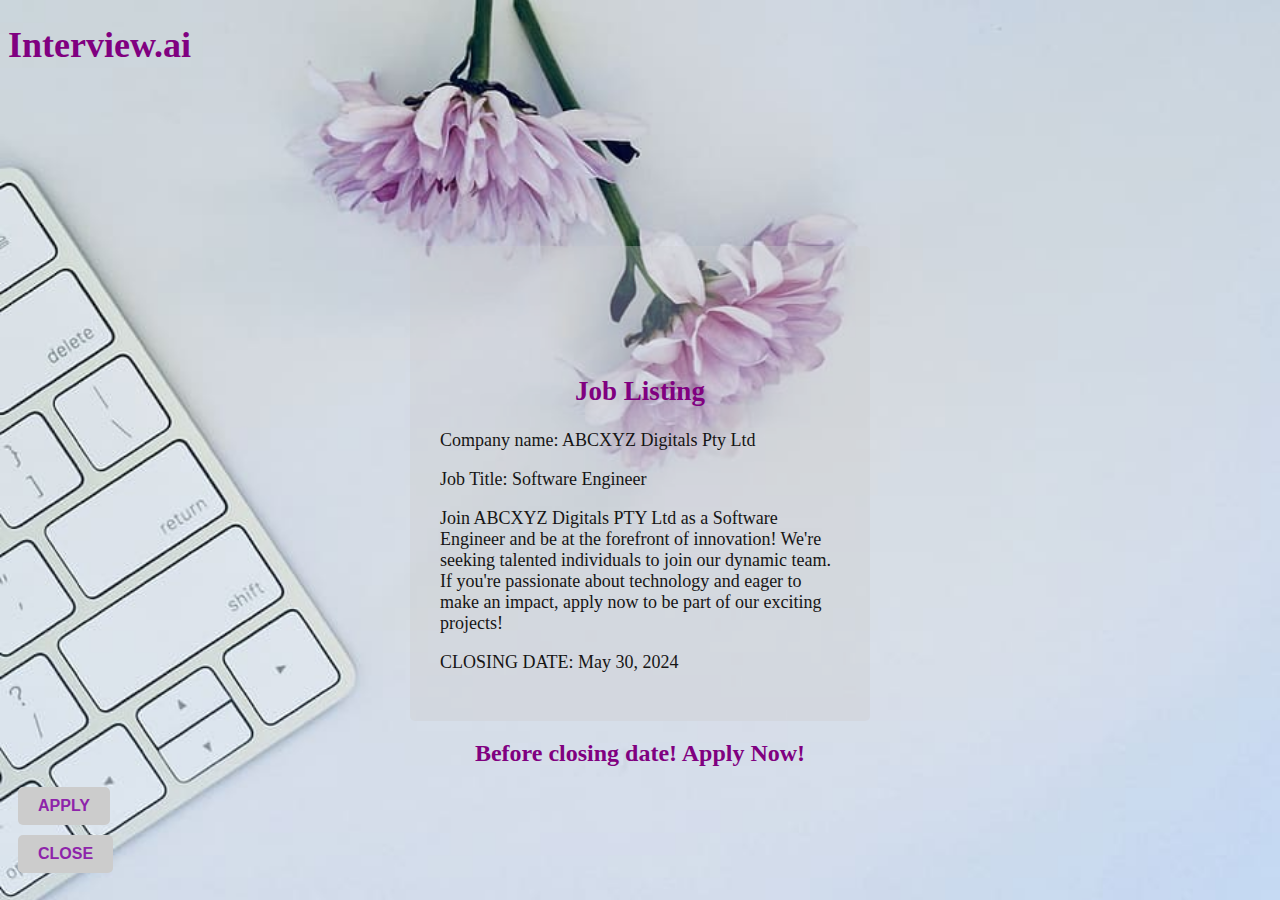
<file: index.html>
<!DOCTYPE HTML>
<html>
<head>
<title>Software Engineer Job Listing - ABCXYZ Digitals Pty Ltd</title>
<link rel="stylesheet" type="text/css" href="main.css">
<script src="app.js"></script>
<meta name="viewport" content="width=device-width, initial-scale=1">
</head>
<body>
<h1 class="site-title">Interview.ai</h1>
<div class="container">
<div class="job-description">
<h2 class="Listing">Job Listing</h2>
<p>Company name: ABCXYZ Digitals Pty Ltd</p>
<p>Job Title: Software Engineer</p>
<p>Join ABCXYZ Digitals PTY Ltd as a Software Engineer and be at the forefront of innovation! We're seeking talented individuals to join our dynamic team. If you're passionate about technology and eager to make an impact, apply now to be part of our exciting projects!</p>
<p>CLOSING  DATE: May 30, 2024</p>
</div>
</div>
<a id="demo"></a>
<h2> Before closing date! Apply Now!</h2>
<button id="apply-button" class="apply" onclick="redirectToApplicationPage()">Apply</button>
<button id="close-button" class="close" onclick="redirectToClosingPage()">Close</button>
<script>
function redirectToApplicationPage() {
  window.location.href = "application.html";
}

function redirectToClosingPage() {
  window.location.href = "closing.html";
}
</script>
</body>
</html>
</file>
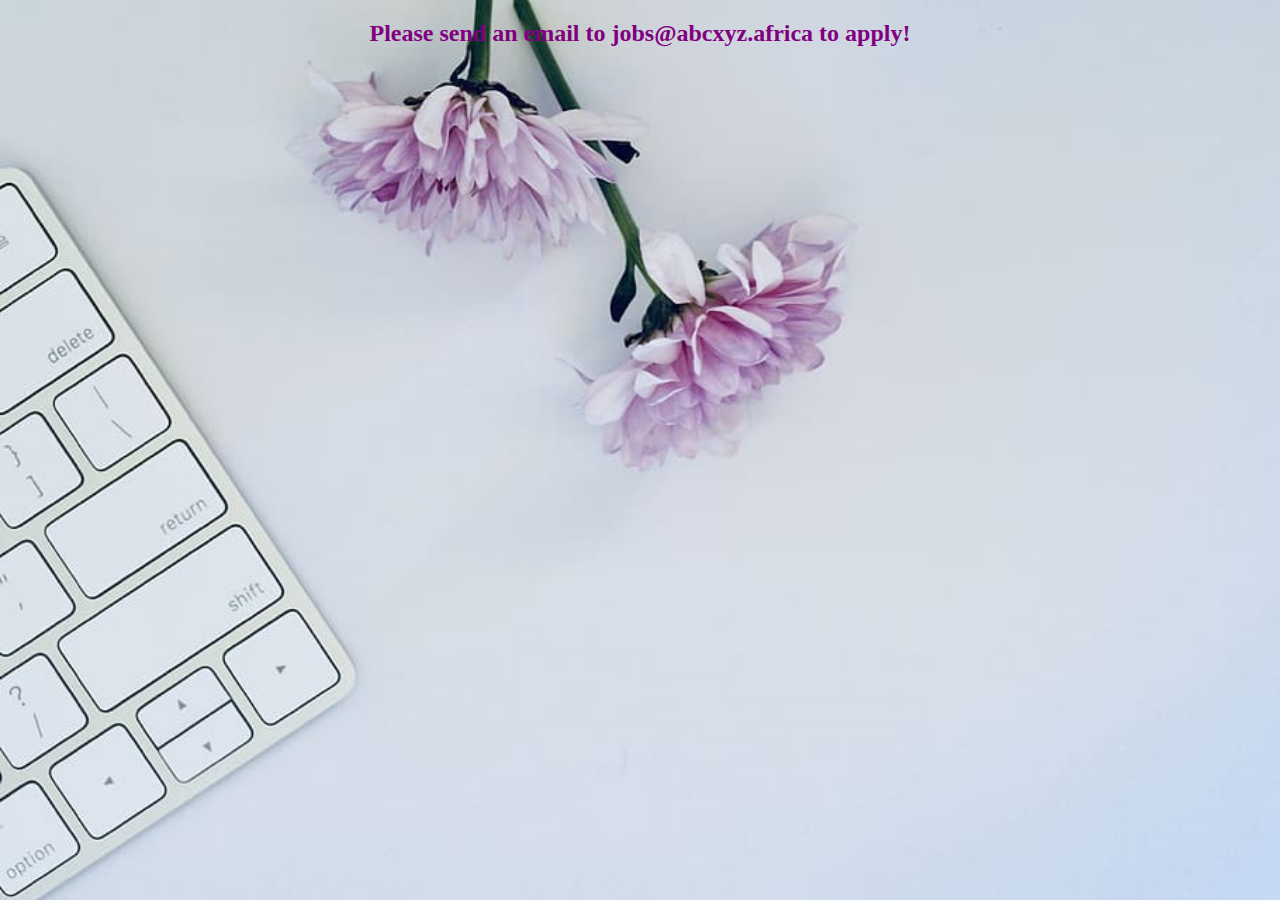
<file: application.html>
<!DOCTYPE HTML>
<html>
<head>
<title>Application</title>
<link rel="stylesheet" type="text/css" href="main.css">
<script src="app.js"></script>
<meta name="viewport" content="width=device-width, initial-scale=1">
</head>
<body>
<h2 class="site-title">Please send an email to jobs@abcxyz.africa to apply!</h2>
</body>
</html>
</file>
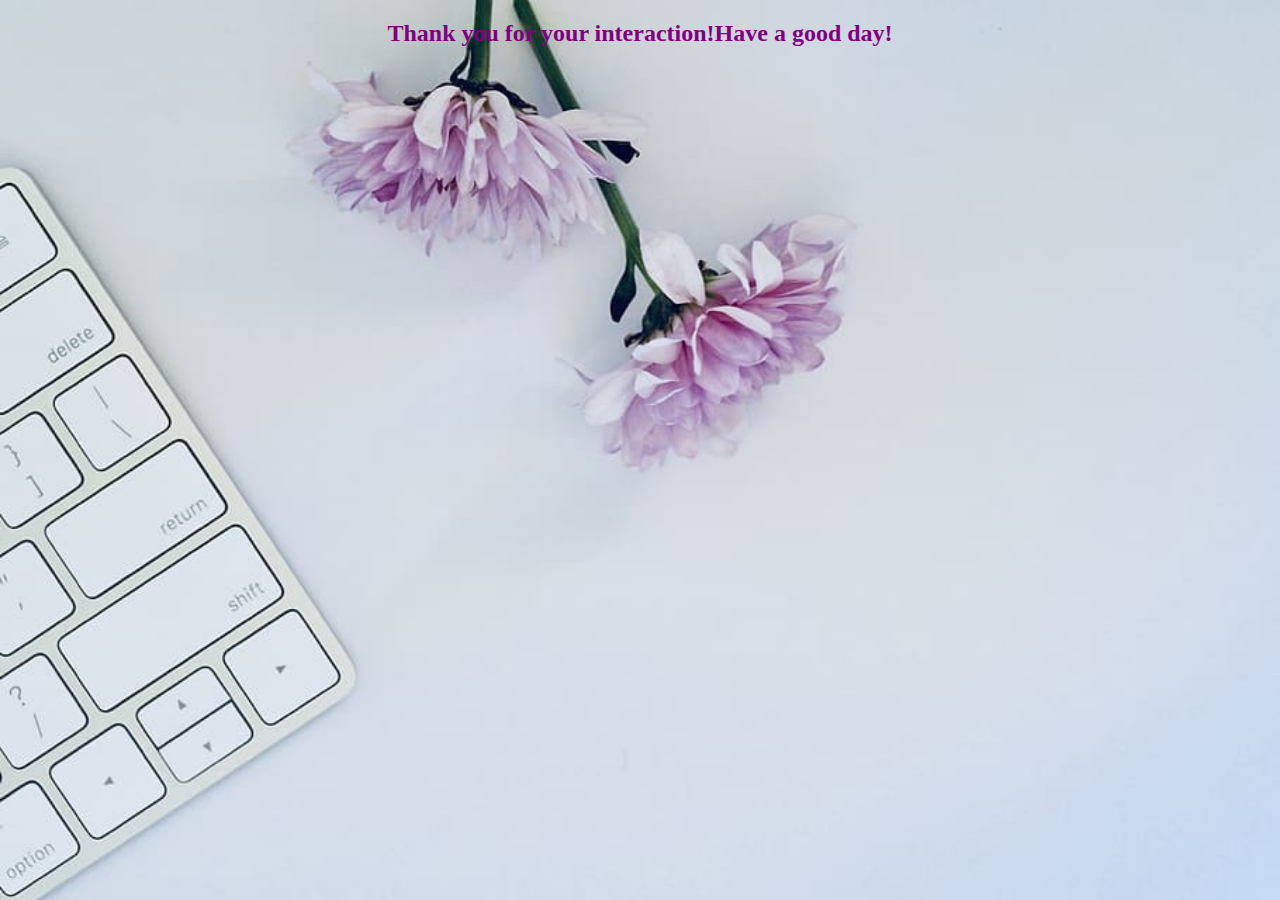
<file: closing.html>
<!DOCTYPE HTML>
<html>
<head>
<title>Closing</title>
<link rel="stylesheet" type="text/css" href="main.css">
<script src="app.js"></script>
<meta name="viewport" content="width=device-width, initial-scale=1">
</head>
<body>
<h2 class="site-title">Thank you for your interaction!Have a good day!</h2>
</body>
</html>
</file>
<file: main.css>
body {
    background-image: url("background.jpg");
    background-repeat: no-repeat;
    background-size: cover;
  }
  h1{
    font-size: 36px;
    color: purple;
  }
  .container {
    max-width: 400px;
    margin: 20vh auto 0 auto;
    background-color: #cccccc56;
    border-radius: 5px;
    padding: 30px;
  }
  
  .job-description {
    font-size: 18px;
    margin-top: 100px;
    color: rgb(22, 21, 21);
  }
  h2{
    text-align: center;
    color: purple;
  }
  a {
    text-align: center;
    font-size: 60px;
    margin-top: 0px;
    color: rgb(102, 7, 7);
  }

  
  
  .apply{
    display: flex;
    justify-content: center;
    align-items: center;
  }
  
  .apply {
    background-color: #ccc;
    color: #8e24aa;
    font-weight: bold;
    padding: 10px 20px;
    margin: 10px;
    border: none;
    border-radius: 5px;
    cursor: pointer;
    text-transform: uppercase;
    font-size: 16px;
  }
  
  .apply.hover {
    background-color: #8e24aa;
    color: #fff;
  }

  .close{
    display: flex;
    justify-content: center;
    align-items: center;
  }
  
  .close {
    background-color: #ccc;
    color: #8e24aa;
    font-weight: bold;
    padding: 10px 20px;
    margin: 10px;
    border: none;
    border-radius: 5px;
    cursor: pointer;
    text-transform: uppercase;
    font-size: 16px;
  }
  
  .close.hover {
    background-color: #8e24aa;
    color: #fff;
  }
</file>
